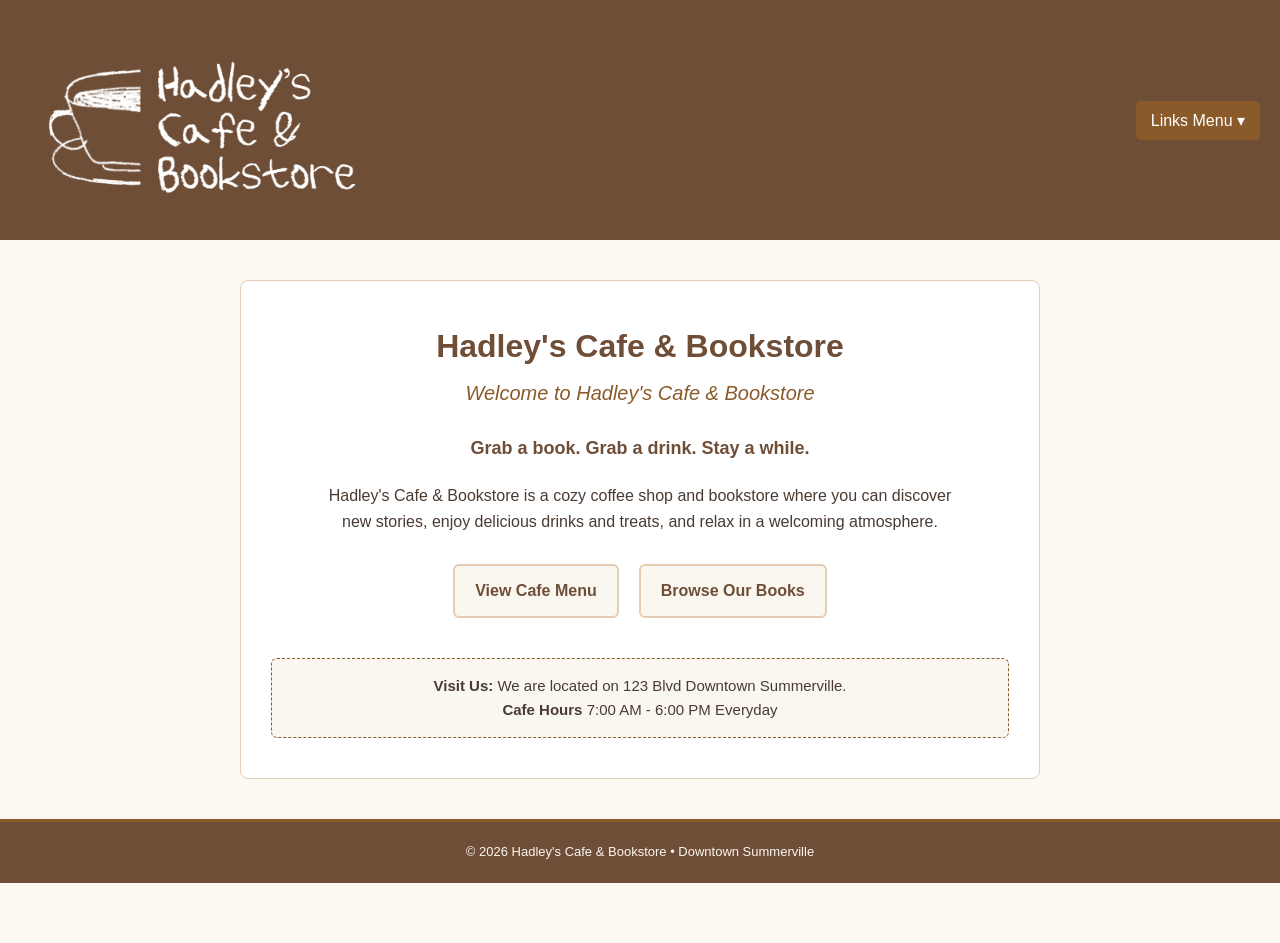
<file: index.html>
<!DOCTYPE html>
<!--
<html lang="en">
    <link rel="stylesheet" href="style.css">
<head>
    <meta charset="UTF-8">
    <meta name="viewport" content="width=device-width, initial-scale=1.0">
    <title>Hadley's Cafe & Bookstore</title>
</head><h1>Hadley's Cafe & Bookstore</h1>
<body>
   <h2>Welcome to Hadley's Cafe & Bookstore</h2>
</body>
  <p>Grab a book. Grab a drink. Stay a while.</p>
   <p>Hadley's Cafe & Bookstorech is a cozy coffee shop and bookstore where you can discover new stories, enjoy delicious drinks and treats, and relax in a welcoming atmosphere. </p>
   <p>We are located on 123 Blvd Downtown Summerville.</p>
</body>
</html>
<a href="info.html"> Learn more about Hadley's Cafe</a>
<p></p>
<a href="newpage.html">About Books</a>
-->
<!DOCTYPE html>
<html lang="en">
<head>
    <meta charset="UTF-8">
    <meta name="viewport" content="width=device-width, initial-scale=1.0">
    <title>Hadley's Cafe & Bookstore</title>
    <style>
        /* --- General Base Styles --- */
        * {
            margin: 0;
            padding: 0;
            box-sizing: border-box;
            font-family: Arial, sans-serif;
        }

        body {
            background-color: #fcf8f2; /* Cream background */
            color: #4a3b32;            /* Dark chocolate text */
            line-height: 1.6;
            padding-bottom: 60px;
        }

        /* --- Header & Layout Navigation --- */
        header {
            background-color: #6f4e37; /* Coffee brown */
            color: white;
            padding: 20px;
            display: flex;
            justify-content: space-between;
            align-items: center;
        }

        /* Styles to keep your picture logo clean */
        .logo img {
            height: 50px;
            width: auto;
            display: block;
        }

        /* --- Simple CSS Hover Dropdown Menu --- */
        .dropdown {
            position: relative;
            display: inline-block;
        }

        .dropdown-btn {
            background-color: #8b5a2b; /* Medium accent brown */
            color: white;
            padding: 10px 15px;
            font-size: 16px;
            border: none;
            cursor: pointer;
            border-radius: 5px;
        }

        .dropdown-content {
            display: none;
            position: absolute;
            right: 0;
            background-color: #ffffff;
            min-width: 220px;
            box-shadow: 0px 8px 16px rgba(0,0,0,0.1);
            border-radius: 5px;
            z-index: 10;
        }

        .dropdown-content a {
            color: #4a3b32;
            padding: 12px 16px;
            text-decoration: none;
            display: block;
        }

        .dropdown-content a:hover {
            background-color: #f5ebe0; 
        }

        .dropdown:hover .dropdown-content {
            display: block;
        }

        /* --- Main Content Layout --- */
        .main-container {
            max-width: 800px;
            margin: 40px auto;
            padding: 40px 30px;
            background-color: white;
            border: 1px solid #e6ccb2;
            border-radius: 8px;
            text-align: center; /* Centers your welcome text */
        }

        .main-container h1 {
            color: #6f4e37;
            font-size: 32px;
            margin-bottom: 5px;
        }

        .main-container h2 {
            color: #8b5a2b;
            font-size: 20px;
            font-weight: normal;
            margin-bottom: 25px;
            font-style: italic;
        }

        .tagline {
            font-size: 18px;
            font-weight: bold;
            color: #6f4e37;
            margin-bottom: 20px;
        }

        .description {
            font-size: 16px;
            margin-bottom: 30px;
            max-width: 650px;
            margin-left: auto;
            margin-right: auto;
        }

        /* --- Custom Buttons for Links --- */
        .link-buttons {
            margin: 30px 0;
            display: flex;
            justify-content: center;
            gap: 20px;
        }

        @media (max-width: 500px) {
            .link-buttons {
                flex-direction: column;
                align-items: center;
            }
        }

        .btn {
            display: inline-block;
            background-color: #faf6f0;
            color: #6f4e37;
            padding: 12px 20px;
            border: 2px solid #e6ccb2;
            border-radius: 6px;
            text-decoration: none;
            font-weight: bold;
            transition: all 0.3s ease;
        }

        .btn:hover {
            background-color: #6f4e37;
            color: white;
            border-color: #6f4e37;
        }

        /* --- Location Footer Box --- */
        .location-box {
            background-color: #faf6f0;
            border: 1px dashed #8b5a2b;
            border-radius: 6px;
            padding: 15px;
            margin-top: 40px;
            font-size: 15px;
        }
    </style>
</head>
<body>

    <!-- Top Navigation Bar -->
    <header>
    <!-- Logo Container: Holds both the image and the text tightly together -->
    <div class="logo" style="display: flex; align-items: center; gap: 15px;">
        <img src="CafeLogo3.png" alt="Hadley's Cafe & Bookstore Logo" style="height: 200px; width: auto;">
    </div>
    </div>
        <!-- The Dropdown Component -->
        <div class="dropdown">
            <button class="dropdown-btn">Links Menu ▾</button>
            <div class="dropdown-content">
                <a href="index.html">Homepage</a>
                <a href="info.html">Cafe Menu</a>
                <a href="newpage.html">About Books</a>
            </div>
        </div>
    </header>
    <!-- Main Content Area -->
    <div class="main-container">
        
        <h1>Hadley's Cafe & Bookstore</h1>
        <h2>Welcome to Hadley's Cafe & Bookstore</h2>
        
        <p class="tagline">Grab a book. Grab a drink. Stay a while.</p>
        
        <p class="description">
            Hadley's Cafe & Bookstore is a cozy coffee shop and bookstore where you can discover new stories, enjoy delicious drinks and treats, and relax in a welcoming atmosphere.
        </p>

        <!-- Nice Quick-Click Layout Buttons for your main links -->
        <div class="link-buttons">
            <a href="info.html" class="btn"> View Cafe Menu</a>
            <a href="newpage.html" class="btn"> Browse Our Books</a>
        </div>

        <!-- Location Information -->
        <div class="location-box">
             <P><strong>Visit Us:</strong> We are located on 123 Blvd Downtown Summerville.</P>
             
             <P><strong>Cafe Hours</strong> 7:00 AM - 6:00 PM Everyday</P>
        </div>

    </div>

</body>
</html>
<!-- Little Bottom Header / Footer Area -->
<footer style="background-color: #6f4e37; padding: 20px; text-align: center; margin-top: 40px; border-top: 3px solid #8b5a2b;">
    <div style="display: flex; flex-direction: column; align-items: center; gap: 10px;">
    
        <!-- Little school project copyright tag -->
        <p style="color: #faf6f0; font-size: 13px; font-family: Arial, sans-serif;">
            &copy; 2026 Hadley's Cafe & Bookstore &bull; Downtown Summerville
        </p>
    </div>
</footer>
</file>
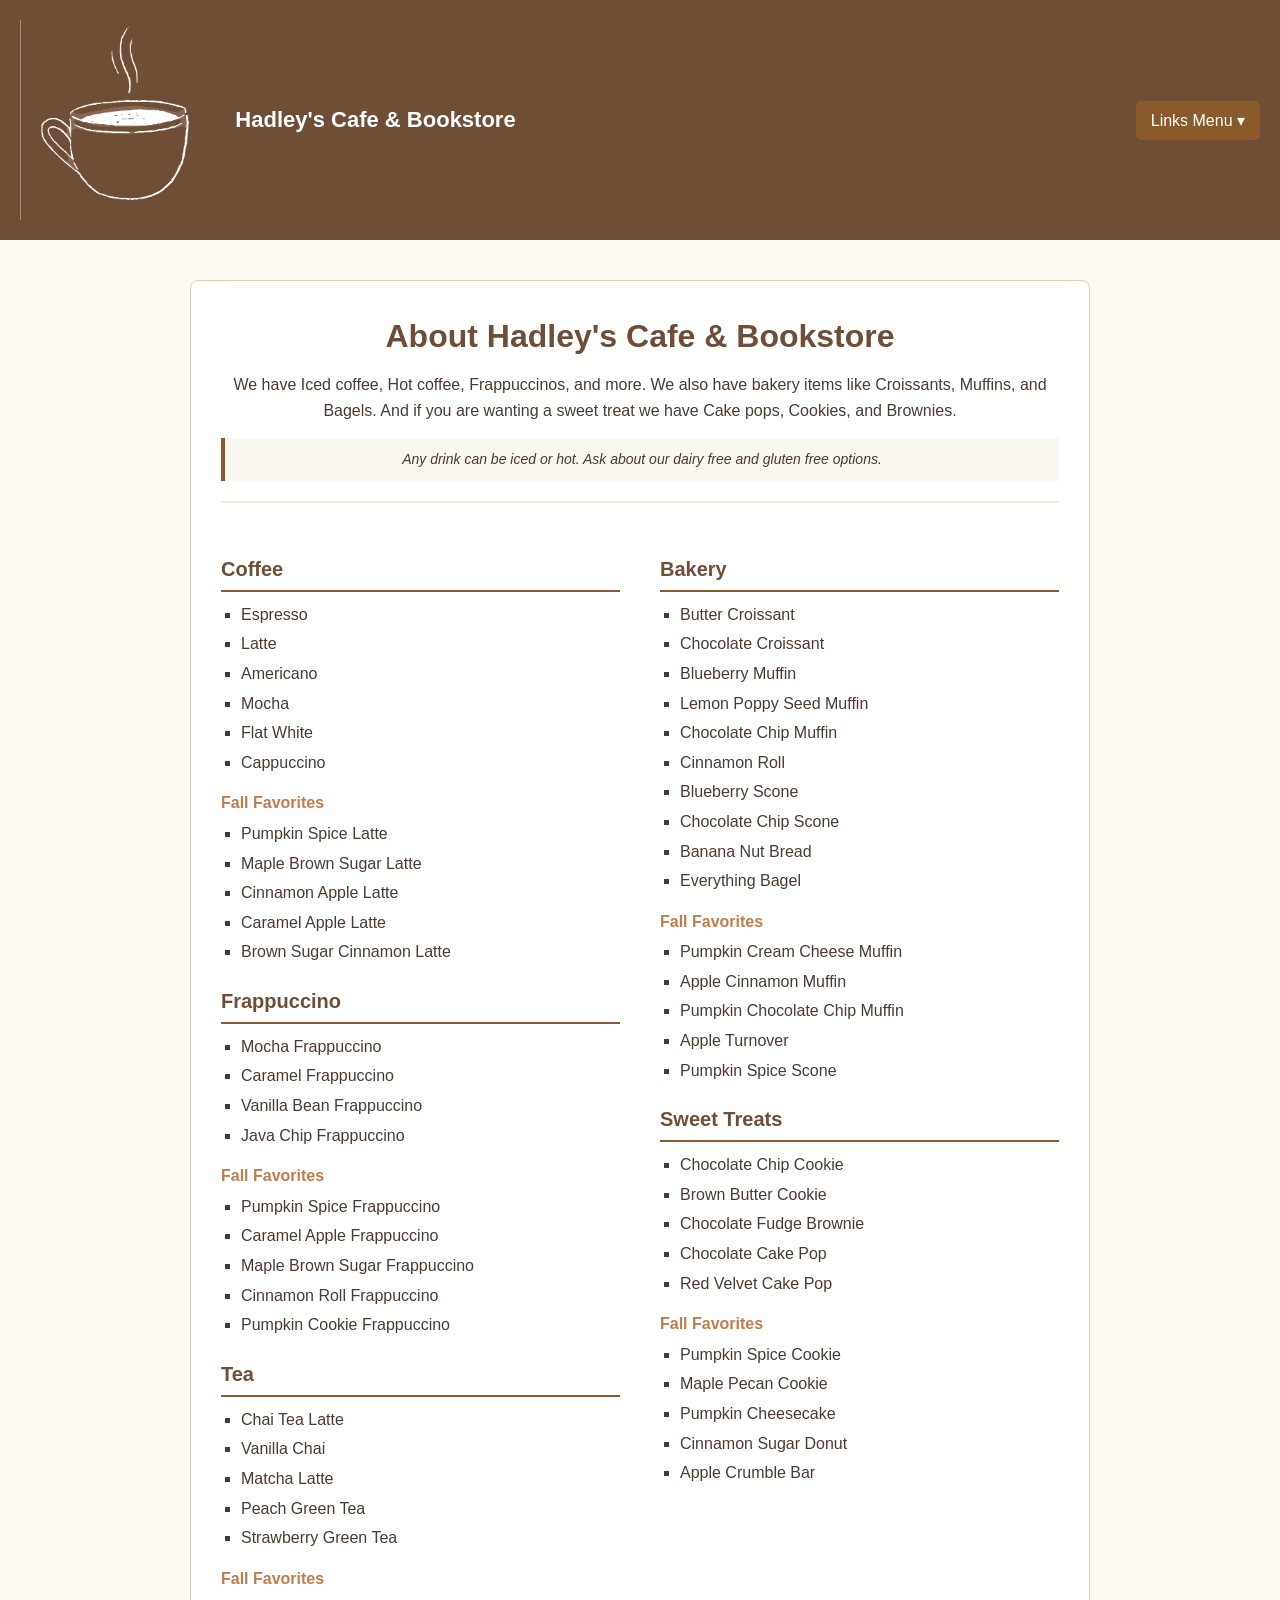
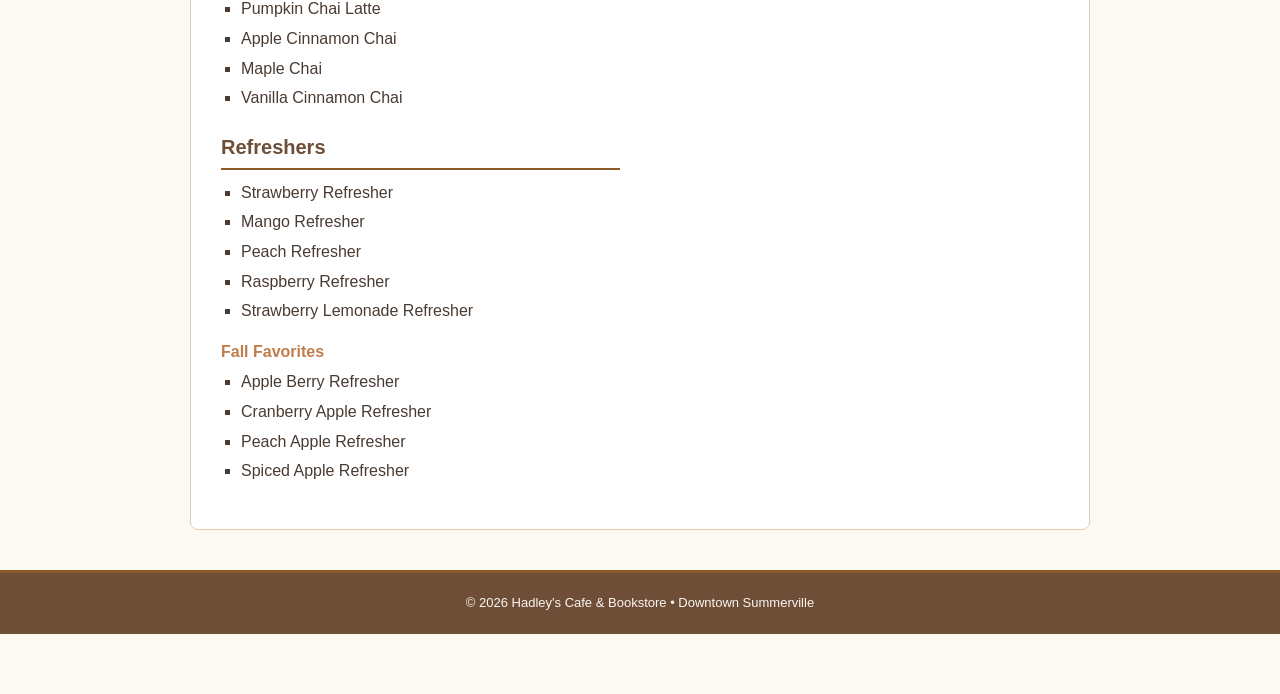
<file: info.html>
<!DOCTYPE html>
<html lang="en">
<!--
<head>
    <meta charset="UTF-8">
    <meta name="viewport" content="width=device-width, initial-scale=1.0">
    <title>Hadley's Cafe & Bookstore</title>
</head><h1>About Hadley's Cafe & Bookstore</h1>
<body><p>We have Iced coffee, Hot coffee, Frappuccino's, and more. We also have bakery items like Croissants, Muffins, and Bagels. And if you are wanting a sweet treat we have Cakepops, Cookies, and Brownies.</p>
</body>
<p>Any drink can be iced or hot. Ask about our dairy free and gluten free options</p>
<li><a href="index.html">Homepage</a>
<a href="newpage.html">About Books</a>
    <link rel="stylesheet" href="style.css"> 
<h2>Coffee</h2>
<ul>
    <li>Esspresso</li>
    <li>Latte</li>
    <li>Americano</li>
    <li>Mocha</li>
    <li>Flat White</li>
    <li>Capuccino</li>
</ul>
<h3>Fall Favorites</h3>
<ul>
    <li>Pumpkin Spice Latte</li>
    <li>Maple Brown Sugar Latte</li>
    <li>Cinnamon Apple Latte</li>
    <li>Caramel Apple Latte</li>
    <li>Brown Sugar Cinnamon Latte</li>
</ul>
<h2>Frappuccino</h2>
<ul>
    <li>Mocha Frappuccino</li>
    <li>Caramel Frappuccino</li>
    <li>Vanilla Bean Frappuccino</li>
    <li>Java Chip Frappuccino</li>
</ul>
<h3>Fall Favorites</h3>
<ul>
    <li>Pumpkin Spice Frappuccino</li>
    <li>Caramel Apple Frappuccino</li>
    <li>Maple Brown Sugar Frappuccino</li>
    <li>Cinnamon Roll Frappuccino</li>
    <li>Pumpkin Cookie Frappuccino</li>
</ul>
<h2>Tea</h2>
<ul>
    <li>Chai Tea Latte</li>
    <li>Vannilla Chia</li>
    <li>Matcha Latte</li>
    <li>Peach Green Tea</li>
    <li>Strawberry Green Tea</li>
</ul>
<h3>Fall Favorites</h3>
<ul>
    <li>Pumpkin Chia Latte</li>
    <li>Apple Cinnamon Chia</li>
    <li>Mapple Chia</li>
    <li>Vanilla Cinnamon Chia</li>
</ul>
<h2>Refreshers</h2>
<ul>
    <li>Strawberry Refesher</li>
    <li>Mango Refresher</li>
    <li>Peach Refresher</li>
    <li>Raspberry Refesher</li>
    <li>Strawberry Lemonade Refresher</li>
</ul>
<h3>Fall Favorites</h3>
<ul>
    <li>Apple Berry Refresher</li>
    <li>Cranberry Apple Refresher</li>
    <li>Peach Apple Refesher</li>
    <li>Spiced Apple Refresher</li>
</ul>
<h2>Bakery</h2>
<ul>
    <li>Butter Croissant</li>
    <li>Chocolate Croissant</li>
    <li>Blueberry Muffin</li>
    <li>Lemon Poppy Seed Muffin</li>
    <li>Chocolate Chip Muffin</li>
    <li>Cinnamon Roll</li>
    <li>Blueberry Scone</li>
    <li>Chocolate Chip Scone</li>
    <li>Bananna Nut Bread</li>
    <li>Everything Bagel</li>
</ul>
<h3>Fall Favorites</h3>
<ul>
    <li>Pumpkin Cream Cheese Muffin</li>
    <li>Apple Cinnamon Muffin</li>
    <li>Pumpkin Chocolate Chip Muffin</li>
    <li>Apple Turnover</li>
    <li>Pumpkin Spice Scone</li>
</ul>
<h2>Sweet Treats</h2>
<ul>
    <li>Chocolate Chip Cookie</li>
    <li>Brown Butter Cookie</li>
    <li>Chocolate Fudge Brownie</li>
    <li>Chocolate Cake Pop</li>
    <li>Red Velvet Cake Pop</li>
</ul>
<h3>Fall Favorites</h3>
<ul>
    <li>Pumpkin Spice Cookie</li>
    <li>Maple Peacan Cookie</li>
    <li>Pumpkin Cheesecake</li>
    <li>Cinnamon Sugar Donut</li>
    <li>Apple Crumble Bar</li>
</ul>
-->
<!DOCTYPE html>
<html lang="en">
<head>
    <meta charset="UTF-8">
    <meta name="viewport" content="width=device-width, initial-scale=1.0">
    <title>Menu - Hadley's Cafe & Bookstore</title>
    <style>
        /* --- General Base Styles --- */
        * {
            margin: 0;
            padding: 0;
            box-sizing: border-box;
            font-family: Arial, sans-serif;
        }

        body {
            background-color: #fcf8f2; /* Cream background */
            color: #4a3b32;            /* Dark chocolate text */
            line-height: 1.6;
            padding-bottom: 60px;
        }

        /* --- Header & Layout Navigation --- */
        header {
            background-color: #6f4e37; /* Coffee brown */
            color: white;
            padding: 20px;
            display: flex;
            justify-content: space-between;
            align-items: center;
        }

        .logo {
            font-size: 22px;
            font-weight: bold;
        }

        /* --- Simple CSS Hover Dropdown Menu --- */
        .dropdown {
            position: relative;
            display: inline-block;
        }

        .dropdown-btn {
            background-color: #8b5a2b; /* Medium accent brown */
            color: white;
            padding: 10px 15px;
            font-size: 16px;
            border: none;
            cursor: pointer;
            border-radius: 5px;
        }

        .dropdown-content {
            display: none;
            position: absolute;
            right: 0;
            background-color: #ffffff;
            min-width: 180px;
            box-shadow: 0px 8px 16px rgba(0,0,0,0.1);
            border-radius: 5px;
            z-index: 10;
        }

        .dropdown-content a {
            color: #4a3b32;
            padding: 12px 16px;
            text-decoration: none;
            display: block;
        }

        .dropdown-content a:hover {
            background-color: #f5ebe0; 
        }

        .dropdown:hover .dropdown-content {
            display: block;
        }

        /* --- Main Content Layout Grid --- */
        .main-container {
            max-width: 900px;
            margin: 40px auto;
            padding: 30px;
            background-color: white;
            border: 1px solid #e6ccb2;
            border-radius: 8px;
        }

        /* --- Intro Header --- */
        .intro-section {
            text-align: center;
            margin-bottom: 30px;
            padding-bottom: 20px;
            border-bottom: 2px solid #f5ebe0;
        }

        .intro-section h1 {
            color: #6f4e37;
            margin-bottom: 10px;
        }

        .notice-box {
            background-color: #faf6f0;
            border-left: 4px solid #8b5a2b;
            padding: 10px 15px;
            margin-top: 15px;
            font-style: italic;
            font-size: 14px;
        }

        /* --- Menu Columns --- */
        .menu-grid {
            display: grid;
            grid-template-columns: 1fr 1fr;
            gap: 40px;
        }

        @media (max-width: 768px) {
            .menu-grid {
                grid-template-columns: 1fr; /* Stacks items on smaller devices */
            }
        }

        .menu-section h2 {
            color: #6f4e37;
            border-bottom: 2px solid #8b5a2b;
            padding-bottom: 5px;
            margin-top: 20px;
            margin-bottom: 10px;
            font-size: 20px;
        }

        .menu-section h3 {
            color: #c07d4c; /* Warm orange-brown for fall favorites */
            font-size: 16px;
            margin-top: 15px;
            margin-bottom: 5px;
        }

        .menu-section ul {
            list-style-type: square;
            padding-left: 20px;
            margin-bottom: 15px;
        }

        .menu-section li {
            margin-bottom: 4px;
        }
    </style>
</head>
<body>

    <!-- Top Navigation Bar -->
    <header>
    <!-- Logo Container: Holds both the image and the text tightly together -->
    <div class="logo" style="display: flex; align-items: center; gap: 15px;">
        <img src="CafeLogo1.png" alt="Hadley's Cafe & Bookstore Logo" style="height: 200px; width: auto;">
        <div class="logo"> Hadley's Cafe & Bookstore</div>
        </div>
        <!-- The Dropdown Component -->
        <div class="dropdown">
            <button class="dropdown-btn">Links Menu ▾</button>
            <div class="dropdown-content">
                <a href="index.html">Homepage</a>
                 <a href="info.html">Cafe Menu</a>
                 <a href="newpage.html">About Books</a>
            </div>
        </div>
    </header>

    <!-- Main Menu Area -->
    <div class="main-container">
        
        <div class="intro-section">
            <h1>About Hadley's Cafe & Bookstore</h1>
            <p>We have Iced coffee, Hot coffee, Frappuccinos, and more. We also have bakery items like Croissants, Muffins, and Bagels. And if you are wanting a sweet treat we have Cake pops, Cookies, and Brownies.</p>
            
            <div class="notice-box">
                Any drink can be iced or hot. Ask about our dairy free and gluten free options.
            </div>
        </div>

        <div class="menu-grid">
            
            <!-- Left Layout Column: Drinks -->
            <div class="menu-section">
                <h2>Coffee</h2>
                <ul>
                    <li>Espresso</li>
                    <li>Latte</li>
                    <li>Americano</li>
                    <li>Mocha</li>
                    <li>Flat White</li>
                    <li>Cappuccino</li>
                </ul>

                <h3> Fall Favorites</h3>
                <ul>
                    <li>Pumpkin Spice Latte</li>
                    <li>Maple Brown Sugar Latte</li>
                    <li>Cinnamon Apple Latte</li>
                    <li>Caramel Apple Latte</li>
                    <li>Brown Sugar Cinnamon Latte</li>
                </ul>

                <h2>Frappuccino</h2>
                <ul>
                    <li>Mocha Frappuccino</li>
                    <li>Caramel Frappuccino</li>
                    <li>Vanilla Bean Frappuccino</li>
                    <li>Java Chip Frappuccino</li>
                </ul>

                <h3> Fall Favorites</h3>
                <ul>
                    <li>Pumpkin Spice Frappuccino</li>
                    <li>Caramel Apple Frappuccino</li>
                    <li>Maple Brown Sugar Frappuccino</li>
                    <li>Cinnamon Roll Frappuccino</li>
                    <li>Pumpkin Cookie Frappuccino</li>
                </ul>

                <h2>Tea</h2>
                <ul>
                    <li>Chai Tea Latte</li>
                    <li>Vanilla Chai</li>
                    <li>Matcha Latte</li>
                    <li>Peach Green Tea</li>
                    <li>Strawberry Green Tea</li>
                </ul>

                <h3> Fall Favorites</h3>
                <ul>
                    <li>Pumpkin Chai Latte</li>
                    <li>Apple Cinnamon Chai</li>
                    <li>Maple Chai</li>
                    <li>Vanilla Cinnamon Chai</li>
                </ul>

                <h2>Refreshers</h2>
                <ul>
                    <li>Strawberry Refresher</li>
                    <li>Mango Refresher</li>
                    <li>Peach Refresher</li>
                    <li>Raspberry Refresher</li>
                    <li>Strawberry Lemonade Refresher</li>
                </ul>

                <h3> Fall Favorites</h3>
                <ul>
                    <li>Apple Berry Refresher</li>
                    <li>Cranberry Apple Refresher</li>
                    <li>Peach Apple Refresher</li>
                    <li>Spiced Apple Refresher</li>
                </ul>
            </div>

            <!-- Right Layout Column: Food & Treats -->
            <div class="menu-section">
                <h2>Bakery</h2>
                <ul>
                    <li>Butter Croissant</li>
                    <li>Chocolate Croissant</li>
                    <li>Blueberry Muffin</li>
                    <li>Lemon Poppy Seed Muffin</li>
                    <li>Chocolate Chip Muffin</li>
                    <li>Cinnamon Roll</li>
                    <li>Blueberry Scone</li>
                    <li>Chocolate Chip Scone</li>
                    <li>Banana Nut Bread</li>
                    <li>Everything Bagel</li>
                </ul>

                <h3> Fall Favorites</h3>
                <ul>
                    <li>Pumpkin Cream Cheese Muffin</li>
                    <li>Apple Cinnamon Muffin</li>
                    <li>Pumpkin Chocolate Chip Muffin</li>
                    <li>Apple Turnover</li>
                    <li>Pumpkin Spice Scone</li>
                </ul>

                <h2>Sweet Treats</h2>
                <ul>
                    <li>Chocolate Chip Cookie</li>
                    <li>Brown Butter Cookie</li>
                    <li>Chocolate Fudge Brownie</li>
                    <li>Chocolate Cake Pop</li>
                    <li>Red Velvet Cake Pop</li>
                </ul>

                <h3> Fall Favorites</h3>
                <ul>
                    <li>Pumpkin Spice Cookie</li>
                    <li>Maple Pecan Cookie</li>
                    <li>Pumpkin Cheesecake</li>
                    <li>Cinnamon Sugar Donut</li>
                    <li>Apple Crumble Bar</li>
                </ul>
            </div>

        </div> <!-- End of Menu Grid -->

    </div> <!-- End of Main Container -->

</body>
</html>
<!-- Little Bottom Header / Footer Area -->
<footer style="background-color: #6f4e37; padding: 20px; text-align: center; margin-top: 40px; border-top: 3px solid #8b5a2b;">
    <div style="display: flex; flex-direction: column; align-items: center; gap: 10px;">
    
        <!-- Little school project copyright tag -->
        <p style="color: #faf6f0; font-size: 13px; font-family: Arial, sans-serif;">
            &copy; 2026 Hadley's Cafe & Bookstore &bull; Downtown Summerville
        </p>
    </div>
</footer>
</file>
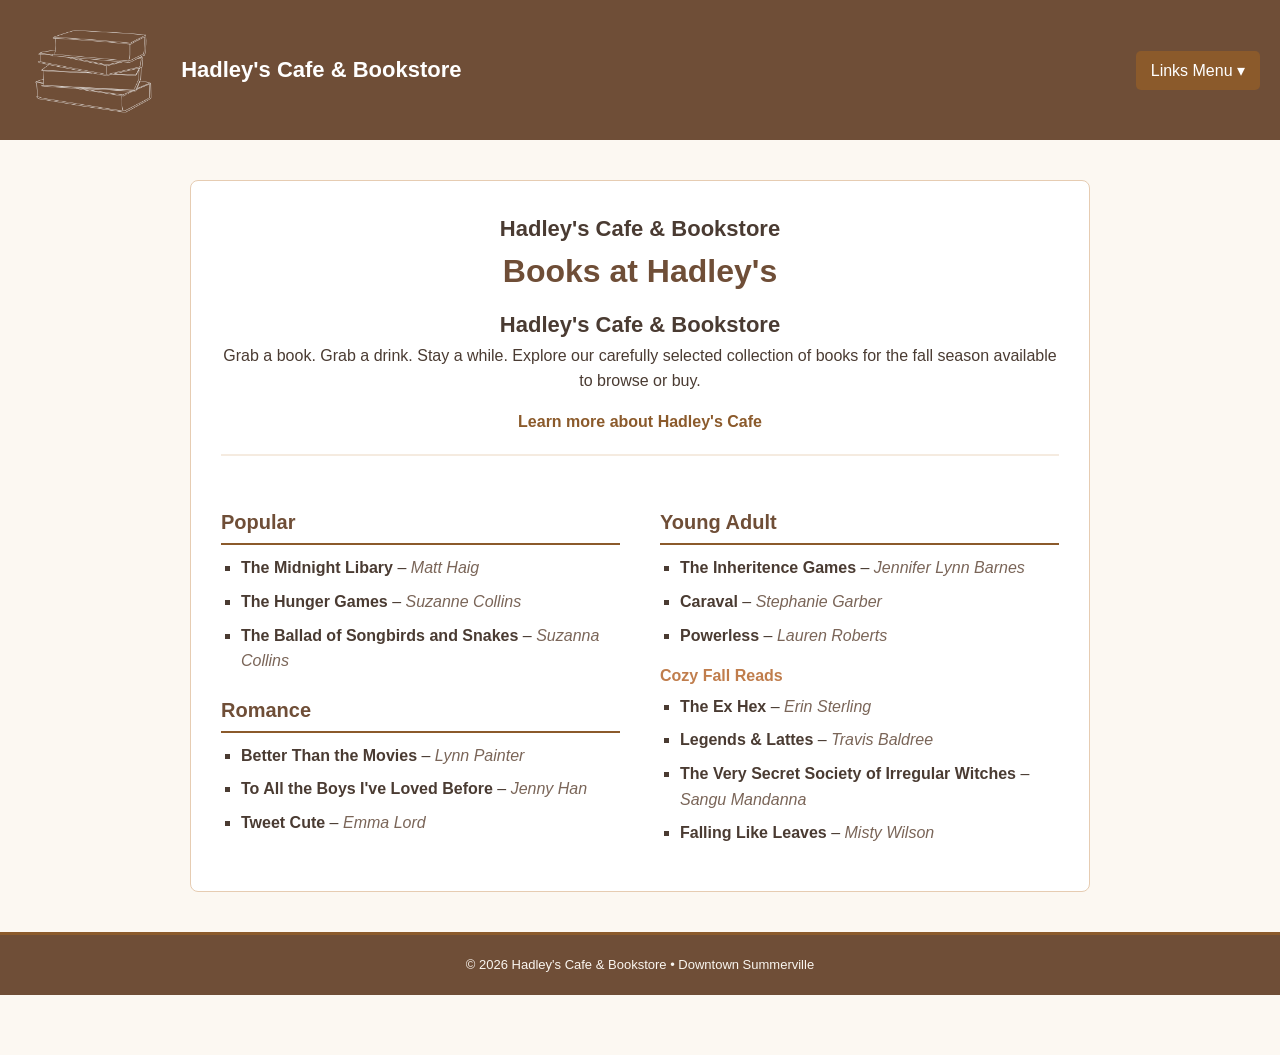
<file: newpage.html>
<!--
<!DOCTYPE html>
  <title>Hadley's Cafe & Bookstore</title>
<a href="info.html"> Learn more about Hadley's Cafe</a>
<li><a href="index.html">Homepage</a>
    <link rel="stylesheet" href="style.css"> 
    <!DOCTYPE html>
<h1>Books</h1>
-->
<!DOCTYPE html>
<html lang="en">
<head>
    <meta charset="UTF-8">
    <meta name="viewport" content="width=device-width, initial-scale=1.0">
    <title>Books - Hadley's Cafe & Bookstore</title>
    <style>
        /* --- General Base Styles --- */
        * {
            margin: 0;
            padding: 0;
            box-sizing: border-box;
            font-family: Arial, sans-serif;
        }

        body {
            background-color: #fcf8f2; /* Cream background */
            color: #4a3b32;            /* Dark chocolate text */
            line-height: 1.6;
            padding-bottom: 60px;
        }

        /* --- Header & Layout Navigation --- */
        header {
            background-color: #6f4e37; /* Coffee brown */
            color: white;
            padding: 20px;
            display: flex;
            justify-content: space-between;
            align-items: center;
        }

        .logo {
            font-size: 22px;
            font-weight: bold;
        }

        /* --- Simple CSS Hover Dropdown Menu --- */
        .dropdown {
            position: relative;
            display: inline-block;
        }

        .dropdown-btn {
            background-color: #8b5a2b; /* Medium accent brown */
            color: white;
            padding: 10px 15px;
            font-size: 16px;
            border: none;
            cursor: pointer;
            border-radius: 5px;
        }

        .dropdown-content {
            display: none;
            position: absolute;
            right: 0;
            background-color: #ffffff;
            min-width: 200px;
            box-shadow: 0px 8px 16px rgba(0,0,0,0.1);
            border-radius: 5px;
            z-index: 10;
        }

        .dropdown-content a {
            color: #4a3b32;
            padding: 12px 16px;
            text-decoration: none;
            display: block;
        }

        .dropdown-content a:hover {
            background-color: #f5ebe0; 
        }

        .dropdown:hover .dropdown-content {
            display: block;
        }

        /* --- Main Content Layout Grid --- */
        .main-container {
            max-width: 900px;
            margin: 40px auto;
            padding: 30px;
            background-color: white;
            border: 1px solid #e6ccb2;
            border-radius: 8px;
        }

        /* --- Intro Header --- */
        .intro-section {
            text-align: center;
            margin-bottom: 30px;
            padding-bottom: 20px;
            border-bottom: 2px solid #f5ebe0;
        }

        .intro-section h1 {
            color: #6f4e37;
            margin-bottom: 10px;
        }

        .info-link-box {
            margin-top: 15px;
        }

        .info-link-box a {
            color: #8b5a2b;
            font-weight: bold;
            text-decoration: none;
        }

        .info-link-box a:hover {
            text-decoration: underline;
        }

        /* --- Book Columns Layout --- */
        .book-grid {
            display: grid;
            grid-template-columns: 1fr 1fr;
            gap: 40px;
        }

        @media (max-width: 768px) {
            .book-grid {
                grid-template-columns: 1fr; /* Stacks columns on smaller screens */
            }
        }

        .book-section h2 {
            color: #6f4e37;
            border-bottom: 2px solid #8b5a2b;
            padding-bottom: 5px;
            margin-top: 20px;
            margin-bottom: 10px;
            font-size: 20px;
        }

        .book-section h3 {
            color: #c07d4c; /* Warm autumn orange-brown */
            font-size: 16px;
            margin-top: 15px;
            margin-bottom: 5px;
        }

        .book-section ul {
            list-style-type: square;
            padding-left: 20px;
            margin-bottom: 15px;
        }

        .book-section li {
            margin-bottom: 8px;
        }

        .book-title {
            font-weight: bold;
        }

        .book-author {
            font-style: italic;
            color: #7a6558;
        }
    </style>
</head>
<body>

    <!-- Top Navigation Bar -->
    <header>
    <!-- Logo Container: Holds both the image and the text tightly together -->
    <div class="logo" style="display: flex; align-items: center; gap: 15px;">
        <img src="CafeLogo4.png" alt="Hadley's Cafe & Bookstore Logo" style="height: 100px; width: auto;">
        <div class="logo"> Hadley's Cafe & Bookstore</div>
        </div>
        <!-- The Dropdown Component -->
        <div class="dropdown">
            <button class="dropdown-btn">Links Menu ▾</button>
            <div class="dropdown-content">
                <a href="index.html">Homepage</a>
                <a href="info.html">Cafe Menu</a>
                 <a href="newpage.html">About Books</a>
            </div>
        </div>
    </header>

    <!-- Main Content Area -->
    <div class="main-container">
        
        <div class="intro-section">
        <div class="logo"> Hadley's Cafe & Bookstore</div>
            <h1>Books at Hadley's</h1>
            <div class="logo" style="display: flex; align-items;">
                </div>
        <div class="logo"> Hadley's Cafe & Bookstore</div>
            <p>Grab a book. Grab a drink. Stay a while. Explore our carefully selected collection of books for the fall season available to browse or buy.</p>
            
            <div class="info-link-box">
                <a href="info.html">Learn more about Hadley's Cafe</a>
            </div>
        </div>

        <!-- Two Column Grid for Book Categories -->
        <div class="book-grid">
            
            <!-- Left Layout Column: General Book Categories -->
            <div class="book-section">
                <h2>Popular</h2>
                <ul>
                    <li><span class="book-title">The Midnight Libary</span> – <span class="book-author">Matt Haig</span></li>
                    <li><span class="book-title">The Hunger Games</span> – <span class="book-author">Suzanne Collins</span></li>
                    <li><span class="book-title">The Ballad of Songbirds and Snakes</span> – <span class="book-author">Suzanna Collins</span></li>
                </ul>
                <h2>Romance</h2>
                <ul>
                    <li><span class="book-title">Better Than the Movies</span> – <span class="book-author">Lynn Painter</span></li>
                    <li><span class="book-title">To All the Boys I've Loved Before</span> – <span class="book-author">Jenny Han</span></li>
                    <li><span class="book-title">Tweet Cute</span> – <span class="book-author">Emma Lord</span></li>
                </ul>
            </div>

            <!-- Right Layout Column: Fall Reads & Non-Fiction -->
            <div class="book-section">
                <h2>Young Adult</h2>
                <ul>
                    <li><span class="book-title">The Inheritence Games</span> – <span class="book-author">Jennifer Lynn Barnes</span></li>
                    <li><span class="book-title">Caraval</span> – <span class="book-author">Stephanie Garber</span></li>
                    <li><span class="book-title">Powerless</span> – <span class="book-author">Lauren Roberts</span></li>
                </ul>

                <h3> Cozy Fall Reads</h3>
                <ul>
                    <li><span class="book-title">The Ex Hex</span> – <span class="book-author">Erin Sterling</span></li>
                    <li><span class="book-title">Legends & Lattes</span> – <span class="book-author">Travis Baldree</span></li>
                    <li><span class="book-title">The Very Secret Society of Irregular Witches</span> – <span class="book-author">Sangu Mandanna</span></li>
                    <li><span class="book-title">Falling Like Leaves</span> – <span class="book-author">Misty Wilson</span></li>
                </ul>
            </div>

        </div> <!-- End of Book Grid -->

    </div> <!-- End of Main Container -->

</body>
</html>
<!-- Little Bottom Header / Footer Area -->
<footer style="background-color: #6f4e37; padding: 20px; text-align: center; margin-top: 40px; border-top: 3px solid #8b5a2b;">
    <div style="display: flex; flex-direction: column; align-items: center; gap: 10px;">
    
        <!-- Little school project copyright tag -->
        <p style="color: #faf6f0; font-size: 13px; font-family: Arial, sans-serif;">
            &copy; 2026 Hadley's Cafe & Bookstore &bull; Downtown Summerville
        </p>
    </div>
</footer>
</file>
